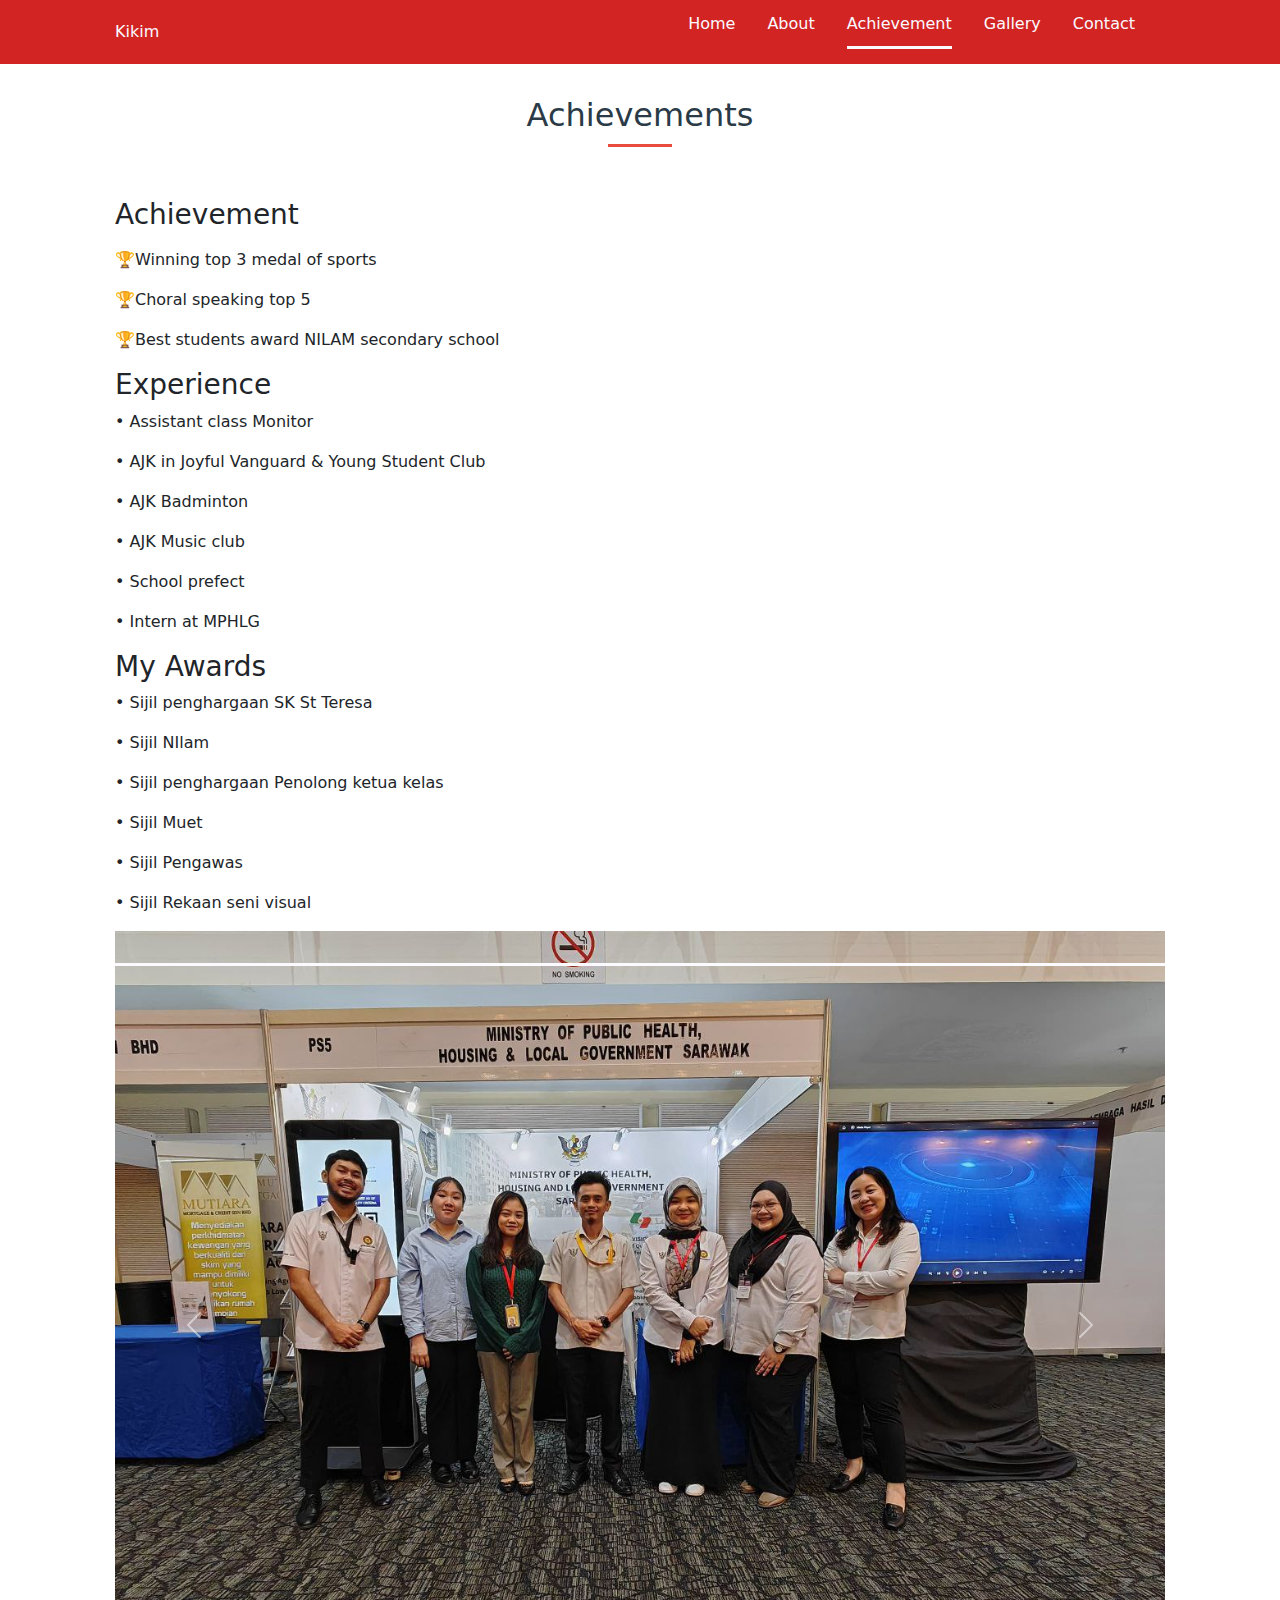
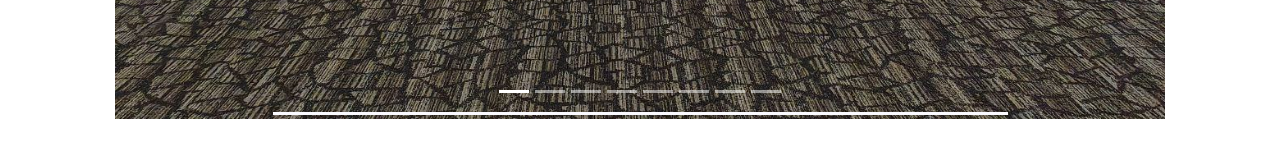
<file: achievement.html>
<!DOCTYPE html>
    <html lang="en">
    <head>
        <meta charset="UTF-8">
        <meta name="viewport" content="width=device-width, initial-scale=1.0">

        <!-- ===== CSS ===== -->
        <link rel="stylesheet" href="assets/css/styles.css">

        <!-- ===== BOX ICONS ===== -->
        <link href='https://cdn.jsdelivr.net/npm/boxicons@2.0.5/css/boxicons.min.css' rel='stylesheet'>

        <title>Kikim</title>
    </head>
    <body>
         <audio autoplay loop>
        <source src="my.2.mp3" type="audio/mpeg">
        Your browser does not support the audio element.
    </audio>
        <header class="l-header">
            <nav class="nav bd-grid">
                <div>
                    <a href="gallery.html" class="nav__logo">Kikim</a>
                </div>

                <div class="nav__menu" id="nav-menu">
                    <ul class="nav__list">
                        <li class="nav__item"><a href="home.html" class="nav__link ">Home</a></li>
                        <li class="nav__item"><a href="about.html" class="nav__link">About</a></li>
                        <li class="nav__item"><a href="achievement.html" class="nav__link active">Achievement</a></li>
                        <li class="nav__item"><a href="gallery.html" class="nav__link">Gallery</a></li>
                        <li class="nav__item"><a href="contact.html" class="nav__link">Contact</a></li>
                    </ul>
                </div>

                <div class="nav__toggle" id="nav-toggle">
                    <i class='bx bx-menu'></i>
                </div>
            </nav>
        </header>

            <div>
                  <!--===== BACKGROUND =====-->
            <section class="Background section" id="Background">
                <h2 class="section-title">Achievements</h2>

                <div class="Background bd-grid">
                    <div class="Background">
                       <p><h3 class="Background">Achievement</h3></p>
                       <p> <span class="Background">🏆Winning top 3 medal of sports</span></p>
                       <p><span class="Background"> 🏆Choral speaking top 5</span></p>
                       <p> <span class="Background">🏆Best students award NILAM secondary school</span></p>
                      
                        <h3 class="Background">Experience</h3>
                       <p> <span class="Background">• Assistant class Monitor</span></p>
                        <p><span class="Background">• AJK in Joyful Vanguard & Young Student Club</span></p>
                       <p> <span class="Background">• AJK Badminton</span></p>
                       <p> <span class="Background">• AJK Music club</span></p>
                       <p> <span class="Background">• School prefect</span></p>
                       <p> <span class="Background">• Intern at MPHLG</span></p>

                       <h3 class="Background">My Awards</h3>
                       <p> <span class="Background">• Sijil penghargaan SK St Teresa</span></p>
                        <p><span class="Background">• Sijil NIlam</span></p>
                       <p> <span class="Background">• Sijil penghargaan Penolong ketua kelas</span></p>
                       <p> <span class="Background">• Sijil Muet</span></p>
                       <p> <span class="Background">• Sijil Pengawas</span></p>
                       <p> <span class="Background">• Sijil Rekaan seni visual </span></p>
                    </div>
                

                
                     
  <meta charset="utf-8">
  <meta name="viewport" content="width=device-width, initial-scale=1">
  <link href="https://cdn.jsdelivr.net/npm/bootstrap@5.3.3/dist/css/bootstrap.min.css" rel="stylesheet">
  <script src="https://cdn.jsdelivr.net/npm/bootstrap@5.3.3/dist/js/bootstrap.bundle.min.js"></script>
</head>
<body>

<!-- Carousel -->
<div id="demo" class="carousel slide" data-bs-ride="carousel">

  <!-- Indicators/dots -->
  <div class="carousel-indicators">
    <button type="button" data-bs-target="#demo" data-bs-slide-to="0" class="active"></button>
    <button type="button" data-bs-target="#demo" data-bs-slide-to="1"></button>
    <button type="button" data-bs-target="#demo" data-bs-slide-to="2"></button>
    <button type="button" data-bs-target="#demo" data-bs-slide-to="3"></button>
    <button type="button" data-bs-target="#demo" data-bs-slide-to="4"></button>
    <button type="button" data-bs-target="#demo" data-bs-slide-to="5"></button>
    <button type="button" data-bs-target="#demo" data-bs-slide-to="6"></button>
    <button type="button" data-bs-target="#demo" data-bs-slide-to="7"></button>
    
    
  </div>
  
  <!-- The slideshow/carousel -->
  <div class="carousel-inner">
    <div class="carousel-item active">
      <img src="assets/img/kim.ach-1.jpg" alt="👩🏻‍🏫Intern" class="d-block" style="width:100%">
    </div>
    <div class="carousel-item">
      <img src="assets/img/kim.ach-2.jpg" alt="school prefect" class="d-block" style="width:100%">
      </div>
    <div class="carousel-item">
      <img src="assets/img/sj.1.jpg" alt="👩🏻‍🏫Intern" class="d-block" style="width:100%">
    </div>
    <div class="carousel-item">
      <img src="assets/img/sj.2.jpg" alt="Family" class="d-block" style="width:100%">
  </div>
  <div class="carousel-item">
    <img src="assets/img/sj.5.jpg" alt="👩🏻‍🏫Intern" class="d-block" style="width:100%">
  </div>
  <div class="carousel-item">
    <img src="assets/img/sj.8.jpg" alt="" class="d-block" style="width:100%">
</div>
<div class="carousel-item">
  <img src="assets/img/sj.9.jpg" alt="👩🏻‍🏫Intern" class="d-block" style="width:100%">
</div>
<div class="carousel-item">
  <img src="assets/img/sj.10.jpg" alt="Kindergarden" class="d-block" style="width:100%">
</div>

  <div>
  <!-- Left and right controls/icons -->
  <button class="carousel-control-prev" type="button" data-bs-target="#demo" data-bs-slide="prev">
    <span class="carousel-control-prev-icon"></span>
  </button>
  <button class="carousel-control-next" type="button" data-bs-target="#demo" data-bs-slide="next">
    <span class="carousel-control-next-icon"></span>
  </button>
  </div>
  


  <footer class="footer section">
    <div class="footer__container bd-grid">
        <div class="footer__data">
            <h2 class="footer__title">ⓒ2024 Sherlly Afelie</h2>
           <a text colour:(--white-color--)</a>
            

            <p class="footer__text">Disclaimer this is only for assignment purpose of IMD318 Individual Personal website</p>
        </div>
      </footer>
</body>
</html>
</file>
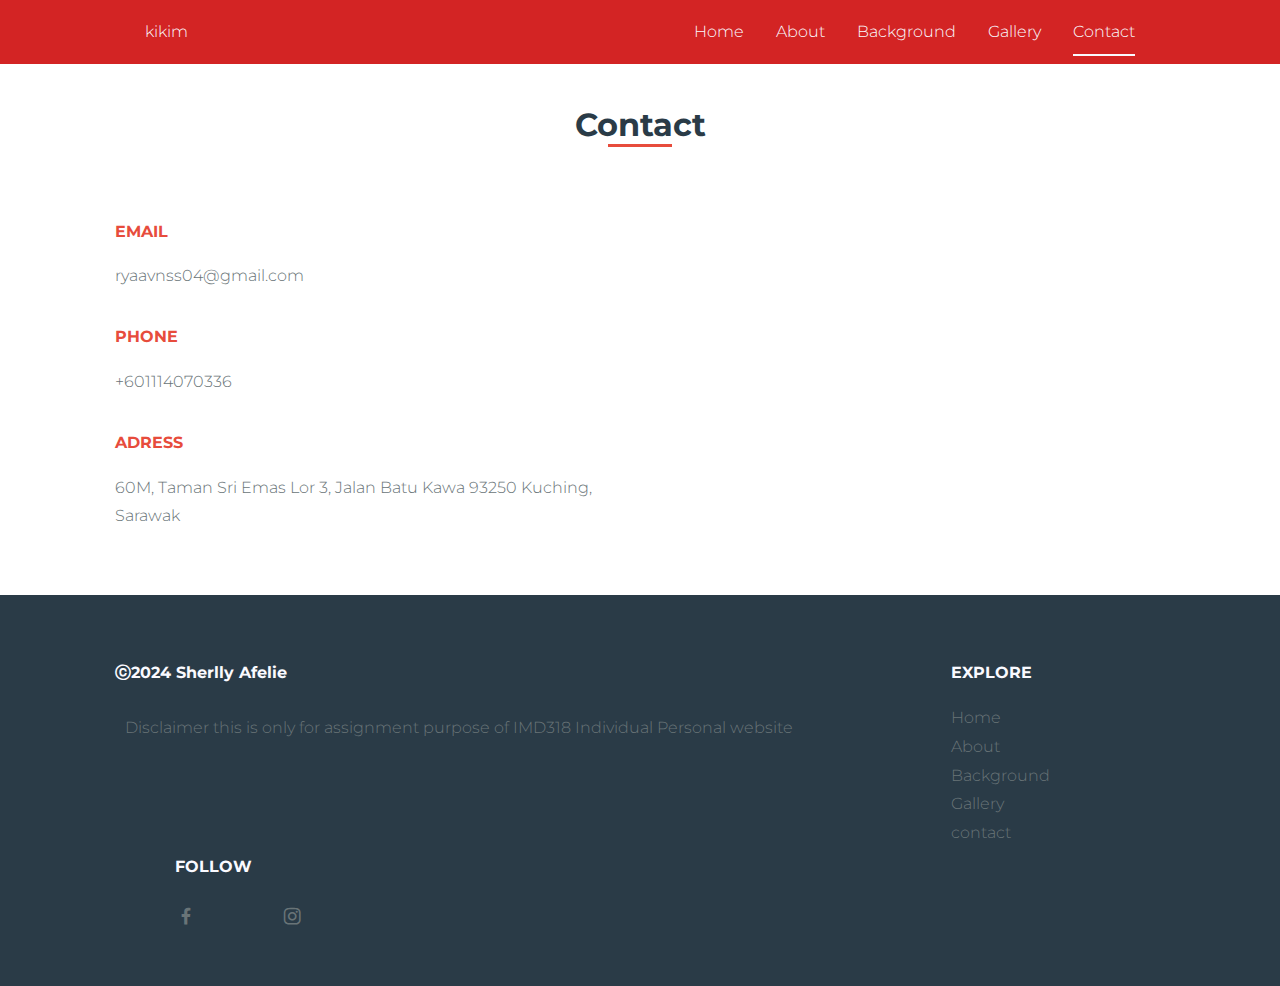
<file: contact.html>
<!DOCTYPE html>
    <html lang="en">
    <head>
        <meta charset="UTF-8">
        <meta name="viewport" content="width=device-width, initial-scale=1.0">

        <!-- ===== CSS ===== -->
        <link rel="stylesheet" href="assets/css/styles.css">

        <!-- ===== BOX ICONS ===== -->
        <link href='https://cdn.jsdelivr.net/npm/boxicons@2.0.5/css/boxicons.min.css' rel='stylesheet'>

        <title>Kikim</title>
    </head>
    <body>
        <!--===== HEADER =====-->
        <header class="l-header">
            <nav class="nav bd-grid">
                <div>
                    <a href="background.html" class="nav__logo">kikim</a>
                </div>

                <div class="nav__menu" id="nav-menu">
                    <ul class="nav__list">
                        <li class="nav__item"><a href="home.html" class="nav__link ">Home</a></li>
                        <li class="nav__item"><a href="about.html" class="nav__link">About</a></li>
                        <li class="nav__item"><a href="background.html" class="nav__link">Background</a></li>
                        <li class="nav__item"><a href="gallery.html" class="nav__link">Gallery</a></li>
                        <li class="nav__item"><a href="contact.html" class="nav__link active">Contact</a></li>
                    </ul>
                </div>

                <div class="nav__toggle" id="nav-toggle">
                    <i class='bx bx-menu'></i>
                </div>
            </nav>
        </header

                 <!--===== CONTACT =====-->
 <section class="contact section" id="contact">
    <h2 class="section-title">Contact</h2>

    <div class="contact__container bd-grid">
        <div class="contact__info">
            <h3 class="contact__subtitle">EMAIL</h3>
            <span class="contact__text">ryaavnss04@gmail.com</span>

            <h3 class="contact__subtitle">PHONE</h3>
            <span class="contact__text">+601114070336</span>

            <h3 class="contact__subtitle">ADRESS</h3>
            <span class="contact__text">60M, Taman Sri Emas Lor 3, Jalan Batu Kawa 93250 Kuching, Sarawak 
            </span>
        </div>
        </div>
    </section>
<div>
        
         <footer class="footer section">
            <div class="footer__container bd-grid">
                <div class="footer__data">
                    <h2 class="footer__title">ⓒ2024 Sherlly Afelie</h2>
                   <a text colour:(--white-color--)</a>
                    

                <p class="footer__text">Disclaimer this is only for assignment purpose of IMD318 Individual Personal website</p>
                </div>

                <div class="footer__data">
                    <h2 class="footer__title">EXPLORE</h2>
                    <ul>
                        <li><a href="home.html" class="footer__link">Home</a></li>
                        <li><a href="about.html" class="footer__link">About</a></li>
                        <li><a href="background.html" class="footer__link">Background</a></li>
                        <li><a href="gallery.html" class="footer__link">Gallery</a></li>
                        <li><a href="contact.html" class="footer__link">contact</a></li>
                    </ul>
                </div>
                
                <div class="footer__data">
                    <h2 class="footer__title">FOLLOW</h2>
                    <a href="https://www.facebook.com/profile.php?id=100089034870576" class="footer__social"><i class='bx bxl-facebook' ></i></a>
                    <a href="https://www.instagram.com/chinbeilin_/" class="footer__social"><i class='bx bxl-instagram' ></i></a>
                </div>
            </div>
            <script>
                function updateClock() {
                    const now = new Date();
                    const timeString = now.toLocaleTimeString();
                    document.getElementById("clock").innerText = "Current Time: " + timeString;
                }
                setInterval(updateClock, 1000);
                window.onload = updateClock;
            </script>
            </footer>

           
</body>
</html>
</file>
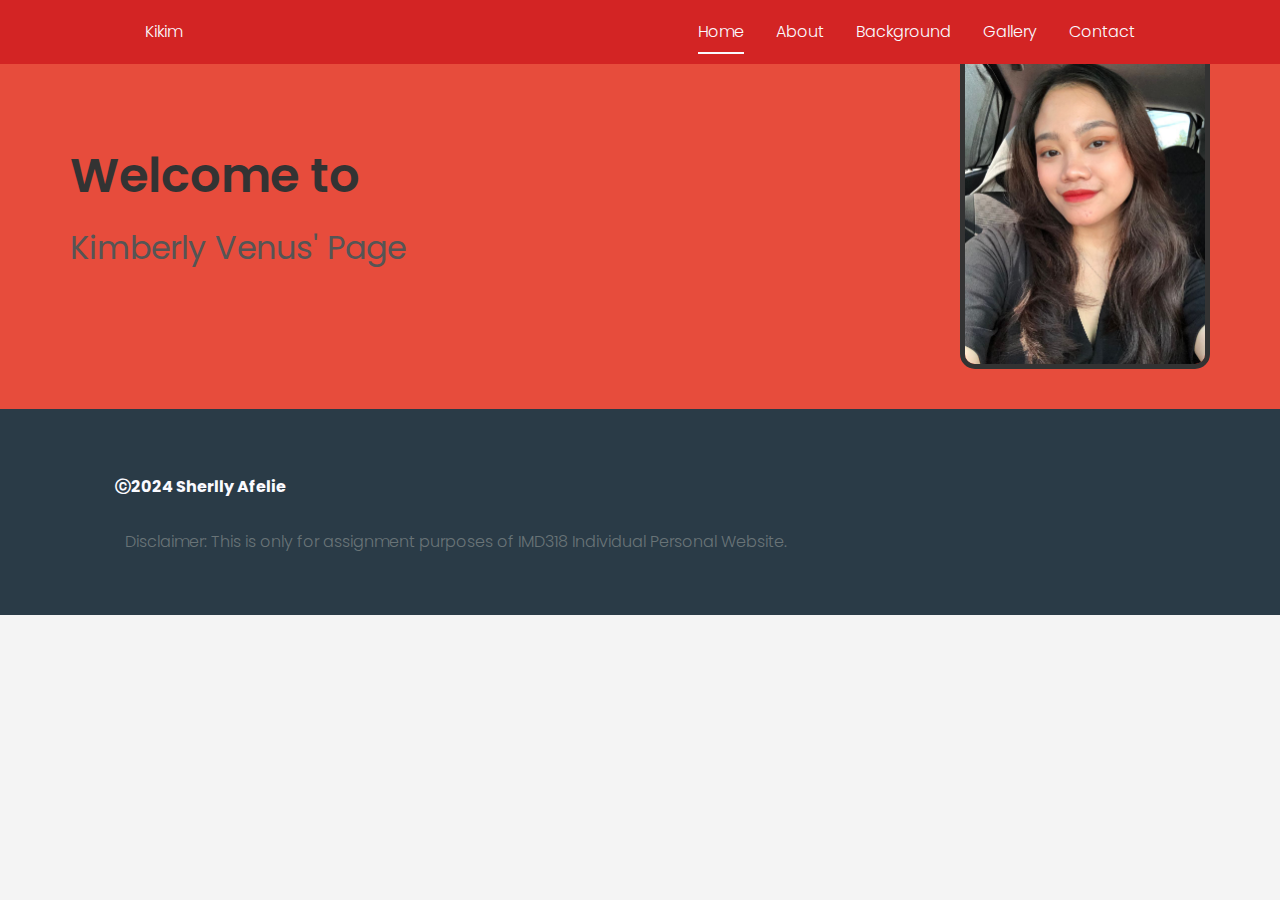
<file: home.html>
<!DOCTYPE html>
<html lang="en">
<head>
    <meta charset="UTF-8">
    <meta name="viewport" content="width=device-width, initial-scale=1.0">
    
    <!-- Google Fonts -->
    <link href="https://fonts.googleapis.com/css2?family=Poppins:wght@300;400;600&display=swap" rel="stylesheet">
    
    <!-- CSS -->
    <link rel="stylesheet" href="assets/css/styles.css">
    
    <!-- Box Icons -->
    <link href='https://cdn.jsdelivr.net/npm/boxicons@2.0.5/css/boxicons.min.css' rel='stylesheet'>
    
    <title>A Biography</title>
    
    <style>
        body {
            font-family: 'Poppins', sans-serif;
            margin: 0;
            padding: 0;
            box-sizing: border-box;
            background: #f4f4f4;
        }
        .home {
            display: flex;
            align-items: center;
            justify-content: space-between;
            padding: 40px 20px;
        }
        .home__text {
            flex: 1;
            text-align: left;
            padding-left: 50px;
            max-width: 500px;
        }
        .home__title {
            font-size: 3rem;
            font-weight: 600;
            color: #333;
        }
        .home__subtitle {
            font-size: 2rem;
            font-weight: 400;
            color: #555;
        }
        .image__container {
            flex: 1;
            text-align: center;
            padding-right: 50px;
        }
        .image__title {
            font-size: 1.5rem;
            font-weight: 500;
            margin-bottom: 15px;
            color: #333;
        }
        .home__img {
            width: 250px;
            height: auto;
            border-radius: 15px;
            overflow: hidden;
            border: 5px solid #333;
            display: inline-block;
        }
        .home__img img {
            width: 100%;
            display: block;
        }
        @media screen and (max-width: 768px) {
            .home {
                flex-direction: column;
                text-align: center;
            }
            .home__text {
                padding-left: 0;
                max-width: 100%;
            }
            .home__title {
                font-size: 2.5rem;
            }
            .home__subtitle {
                font-size: 1.8rem;
            }
            .image__container {
                padding-right: 0;
            }
            .home__img {
                width: 70%;
            }
        }
    </style>
</head>
<body>
    <!DOCTYPE html>
<html lang="en">
<head>
    <meta charset="UTF-8">
    <meta name="viewport" content="width=device-width, initial-scale=1.0">
    
    <!-- Google Fonts -->
    <link href="https://fonts.googleapis.com/css2?family=Poppins:wght@300;400;600&display=swap" rel="stylesheet">
    
    <!-- CSS -->
    <link rel="stylesheet" href="assets/css/styles.css">
    
    <!-- Box Icons -->
    <link href='https://cdn.jsdelivr.net/npm/boxicons@2.0.5/css/boxicons.min.css' rel='stylesheet'>
    
    <title>A Biography</title>
    
    <style>
        body {
            font-family: 'Poppins', sans-serif;
            margin: 0;
            padding: 0;
            box-sizing: border-box;
            background: #f4f4f4;
        }
        .home {
            display: flex;
            align-items: center;
            justify-content: space-between;
            padding: 40px 20px;
        }
        .home__text {
            flex: 1;
            text-align: left;
            padding-left: 50px;
            max-width: 500px;
        }
        .home__title {
            font-size: 3rem;
            font-weight: 600;
            color: #333;
        }
        .home__subtitle {
            font-size: 2rem;
            font-weight: 400;
            color: #555;
        }
        .image__container {
            flex: 1;
            text-align: center;
            padding-right: 50px;
        }
        .image__title {
            font-size: 1.5rem;
            font-weight: 500;
            margin-bottom: 15px;
            color: #333;
        }
        .home__img {
            width: 250px;
            height: auto;
            border-radius: 15px;
            overflow: hidden;
            border: 5px solid #333;
            display: inline-block;
        }
        .home__img img {
            width: 100%;
            display: block;
        }
        @media screen and (max-width: 768px) {
            .home {
                flex-direction: column;
                text-align: center;
            }
            .home__text {
                padding-left: 0;
                max-width: 100%;
            }
            .home__title {
                font-size: 2.5rem;
            }
            .home__subtitle {
                font-size: 1.8rem;
            }
            .image__container {
                padding-right: 0;
            }
            .home__img {
                width: 70%;
            }
        }
    </style>
</head>
<body>
    <audio autoplay loop>
        <source src="my.2.mp3" type="audio/mpeg">
        Your browser does not support the audio element.
    </audio>
    <header class="l-header">
        <nav class="nav bd-grid">
            <div>
                <a href="index.html" class="nav__logo">Kikim</a>
            </div>
            <div class="nav__menu" id="nav-menu">
                <ul class="nav__list">
                    <li class="nav__item"><a href="home.html" class="nav__link active">Home</a></li>
                    <li class="nav__item"><a href="about.html" class="nav__link">About</a></li>
                    <li class="nav__item"><a href="background.html" class="nav__link">Background</a></li>
                    <li class="nav__item"><a href="gallery.html" class="nav__link">Gallery</a></li>
                    <li class="nav__item"><a href="contact.html" class="nav__link">Contact</a></li>
                </ul>
            </div>
            <div class="nav__toggle" id="nav-toggle">
                <i class='bx bx-menu'></i>
            </div>
        </nav>
    </header>

    <main class="l-main">
        <section class="home" id="home">
            <div class="home__text">
                <h1 class="home__title">Welcome to</h1>
                <h2 class="home__subtitle">Kimberly Venus' Page</h2>
            </div>
            <div class="image__container">
                <div class="home__img">
                    <img src="assets/img/kim.abt-1.jpg" alt="Kimberly Venus">
                </div>
            </div>
        </section>
    </main>
    
    <footer class="footer section">
        <div class="footer__container bd-grid">
            <div class="footer__data">
                <h2 class="footer__title">ⓒ2024 Sherlly Afelie</h2>
                <p class="footer__text">Disclaimer: This is only for assignment purposes of IMD318 Individual Personal Website.</p>
            </div>
        </div>
    </footer>
</body>
</html>
</file>
<file: assets/css/styles.css>
/*===== GOOGLE FONTS =====*/
@import url("https://fonts.googleapis.com/css2?family=Montserrat:wght@500;600;700&display=swap");
/*===== VARIABLES CSS =====*/
:root{
    --header-height: 3rem;
    --font-medium: 300;
}

/*===== Colores =====*/
:root{
    --first-color:#e74c3c ;
    --sec-color  :#d32424 ;
    --white-color:#FAFAFF;
    --dark-color: #2A3B47;
    --text-color: #697477;
}

/*===== Fuente y tipografia =====*/
:root{
    --body-font: 'Montserrat', sans-serif;
    --big-font-size: 5rem;
    --h2-font-size: 1rem;
    --normal-font-size: .938rem;
    --small-font-size: .813rem;
}
@media screen and (min-width: 768px){
    :root{
        --big-font-size: 10.5rem;
        --h2-font-size: 2rem;
        --normal-font-size: 1rem;
        --small-font-size: .875rem;
    }
}

/*===== Margenes =====*/
:root{
    --mb-1: 5rem;
    --mb-2: 1rem;
    --mb-3: 1rem;
    --mb-4: 2rem;
}

/*===== z index =====*/
:root{
    --z-fixed: 100;
}

/*===== BASE =====*/
*,::before,::after{
    box-sizing: border-box;
}
html{
    scroll-behavior: smooth;
}
body{
    margin: var(--header-height) 0 0 0;
    font-family: var(--body-font);
    font-size: var(--normal-font-size);
    font-weight: var(--font-medium);
    color: var(--text-color);
    line-height: 1.8;
}
h1,h2,p{
    margin: 0;
}
ul{
    margin: 0;
    padding: 0;
    list-style: none;
}
a{
    text-decoration: none;
    color: var(--text-color);
}
img{
    max-width: 100%;
    height: auto;
    display: block;
    
}

/*===== CLASS CSS ===== */
.section{
    padding: 3rem 0;
}
.section-title{
    position: relative;
    font-size: var(--h2-font-size);
    color: var(--dark-color);
    margin: var(--mb-4) 0;
    text-align: center;
}
.section-title::after{
    position: absolute;
    content: "";
    width: 32px;
    height: .18rem;
    left: 0;
    right: 0;
    margin: auto;
    top: 2rem;
    background-color: var(--first-color);
}

/*===== LAYOUT =====*/
.bd-grid{
    max-width: 1050px;
    display: grid;
    grid-template-columns: 100%;
    grid-column-gap: 2rem;
    width: calc(100% - 2rem);
    margin-left: var(--mb-2);
    margin-right: var(--mb-2);
}
.l-header{
    width: 100%;
    position: fixed;
    top: 0;
    left: 0;
    z-index: var(--z-fixed);
    background-color: var(--sec-color);
}

/*===== NAV =====*/
.nav{
    height: var(--header-height);
    display: flex;
    justify-content: space-between;
    align-items: center;
    height: 100%;
    padding:0 30px;
    display: flex;
    text-decoration: none;
    align-items: center;
    position: relative;
}
@media screen and (max-width: 768px){
    .nav__menu{
        position: fixed;
        top: var(--header-height);
        right: -100%;
        width: 80%;
        height: 100%;
        padding: 2rem;
        background-color: rgba(255,255,255,.3);
        transition: .5s;
        backdrop-filter: blur(10px);
    }
}
.nav__item{
    margin-bottom: var(--mb-4);
}
.nav__link{
    position: relative;
    color: var(--dark-color);
}
.nav__link:hover{
    color: var(--first-color);
}
.nav__logo{
    color: var(--white-color);
    text-decoration: none;
}
.nav__toggle{
    color: var(--white-color);
    font-size: 1.5rem;
    cursor: pointer;
}



/*=== Show menu ===*/
.show{
    right: 0;
}

/*Active menu*/
.active::after{
    position: absolute;
    content: "";
    width: 100%;
    height: .18rem;
    left: 0;
    top: 2rem;
    background-color: var(--first-color);
}

/*===== HOME =====*/
.home{
    position: relative;
    background-color: var(--first-color);
    overflow: hidden;
}
.home__container{
    height: calc(200vh - var(--header-height));
    row-gap: 5rem;
}
.home__title{
    font-size: 10rem;
    font-weight: 1000;
    color: #f8efef;
    font-size: var(---big-font-size);
    
}

.home__title span{
    text-shadow: 0 20px 25px rgba(0,0,0,.5);
}
.home__scroll{
    align-self: flex-end;
    padding-bottom: var(--mb-4);
}
.home__scroll-link{
    writing-mode: vertical-lr;
    transform: rotate(-180deg);
    color: var(--white-color);
}
.home__subtitle {
    font-size: 1.8rem;
            font-weight: 400;
            color: #555;
}
.image__container {
    flex: 1;
    display: flex;
    justify-content: flex-end;
    padding-right: 50px;
}
.home__img {
    width: 40%;
            max-width: 400px;
            border-radius: 15px;
            overflow: hidden;
            border: 5px solid #333
}
.home__text{
    flex: 1;
            text-align: left;
            padding-left: 20px;
            max-width: 500px;
}

.home__img img {
    width: 100%;
    display: block;
}
        .image-container {
            position: relative;
            width: 300px;
            height: 400px;
            overflow: hidden;
            border-radius: 10px;
            box-shadow: 0 4px 8px rgba(0, 0, 0, 0.2);
        }
        .image-container img {
            width: 100%;
            height: 100%;
            object-fit: cover;
            transition: transform 0.5s ease-in-out;
        }
        .image-container:hover img {
            transform: translateY(-20px);
        }

/* ===== ABOUT =====*/
.about__container{
    justify-items: center;
    row-gap: 2rem;
    text-align: center;
}
.about__img{
    display: flex;
    justify-content: center;
    padding-top: 1rem;
    width: 100px;
    height: 100px;
    background-color: var(--first-color);
    border-radius: 50%;
    overflow: hidden;
}
.about__img img{
    width: 100px;
}
.about__subtitle{
    font-size: var(--h2-font-size);
    color: var(--first-color);
    margin-bottom: var(--mb-1);
}
.about__text{
    margin-bottom: var(--mb-4);
}
.about__profession{
    display: block;
    margin-bottom: var(--mb-4);
}
.about__social-icon{
    font-size: 1.4rem;
    margin: 0 var(--mb-1);
}
.about__social-icon:hover{
    color: var(--first-color);
}
table {
    width: 80%;
    border-collapse: collapse;
    background-color: white;
    box-shadow: 0 4px 8px rgba(0, 0, 0, 0.2);
}
th, td {
    padding: 12px;
    text-align: above;
    border: 1px solid #ddd;
}
th {
    background-color: #c40404e8;
    color: white;
}
tr:nth-child(even) {
    background-color: #dd03038c;
}
tr:hover {
    background-color: #ddd;
}

/* ===== BACKGROUND =====*/
.background__container{
    row-gap: 2rem;
}
.background__subtitle{
    color: var(--first-color);
    margin-bottom: var(--mb-3);
}
.backrgound__name{
    display: inline-block;
    font-size: var(--small-font-size);
    margin-right: var(--mb-2);
    margin-bottom: var(--mb-3);
    padding: .25rem .5rem;
    background-color: var(--white-color);
    border-radius: .25rem;

}
.background__name:hover{
    background-color: var(--first-color);
    color: var(--white-color);
}
.background__img img{
    border-radius: .5rem;
}

/* ===== GALLERY =====*/
.gallery{
    background-color: var(--white-color);
}
.gallery__container{
    justify-items: center;
    row-gap: 2rem;
}
.gallery__img{
    position: relative;
    overflow: hidden;
}
.gallery__img img{
    border-radius: .5rem;
}
.gallery__link{
    position: absolute;
    bottom: -100%;
    width: 100%;
    height: 100%;
    display: flex;
    justify-content: center;
    align-items: center;
    background-color: rgba(255,255,255,.3);
    border-radius: .5rem;
    cursor: pointer;
    backdrop-filter: blur(10px);
    transition: .3s;
}
.gallery__img:hover .portfolio__link{
    bottom: 0;
}
.gallery__link-name{
    color: var(--dark-color);
}

/* ===== CONTACT =====*/
.contact__container{
    row-gap: 2rem;
}
.contact__subtitle{
    font-size: var(--normal-font-size);
    color: var(--first-color);
}
.contact__text{
    display: inline-block;
    margin-bottom: var(--mb-2);
}
.contact__inputs{
    display: grid;
    grid-template-columns: repeat(2, 1fr);
    column-gap: 1rem;
}
.contact__input{
    width: 100%;
    padding: .8rem;
    outline: none;
    border: 1.5px solid var(--dark-color);
    font-size: var(--normal-font-size);
    margin-bottom: var(--mb-4);
    border-radius: .5rem;
}
.contact__button{
    display: block;
    background-color: var(--first-color);
    color: var(--white-color);
    padding: .75rem 2.5rem;
    margin-left: auto;
    border-radius: .5rem;
    border: none;
    outline: none;
    font-size: var(--normal-font-size);
    cursor: pointer;
}

/* ===== FOOTER=====*/
.footer{
    background-color: var(--dark-color);
}
.footer__container{
    row-gap:.3rem;
}
.footer__title{
    font-size: var(--normal-font-size);
    color: var(--white-color);
    margin-bottom: var(--mb-3);
    
}
.footer__link{
    padding: 2rem 0;
}
.footer__link:hover{
    color: var(--white-color);
    position:fixed
}
.footer__social{
    font-size: 1.4rem;
    margin-right: var(--mb-1);
}
.footer__social:hover{
    color: var(--first-color);
    
}
.footer__text{
    text-align:justify;
     padding: 10px;
     width: 350%;
     scroll-padding-bottom: 1rem;
    
}
.data__toggle{
    row-gap: 20rem;
}

/* ===== MEDIA QUERIES =====*/
/* For small devices */
@media screen and (max-width: 320px) {
  .home__img {
    width: 230px;
  }
}

@media screen and (min-width: 768px){
    body{
        margin: 0;
    }
    .section{
        padding-top: 4rem;
    }
    .section-title{
        margin-bottom: 3rem;
    }
    .section-title::after{
        width: 64px;
        top: 3rem;
    }

    .nav{
        height: calc(var(--header-height) + 1rem);
    }
    .nav__list{
        display: flex;
    }
    .nav__item{
        margin-left: var(--mb-4);
        margin-bottom: 0;
    }
    .nav__toggle{
        display: none;
    }
    .nav__link{
        color: var(--white-color);
        text-decoration: none;
    }
    .nav__link:hover{
        color: var(--white-color);
    }
    .active::after{
        background-color: var(--white-color);
    }

    .home__container{
        height: 100vh;
        grid-template-rows: 1.7fr 1fr;
        row-gap: 0;
    }
    .home__img{
        width: 524px;
        right: 10%;
    }

    .about__container{
        grid-template-columns: repeat(2, 1fr);
        align-items: center;
        text-align: initial;
        padding: 4rem 0;
    }
    .about__img{
        width: 200px;
        height: 200px;
    }
    .about__img img{
        width: 165px;
    }

    .background__container{
        grid-template-columns: repeat(2, 1fr);
        align-items: center;
    }

    .gallery__container{
        grid-template-columns: repeat(3, 1fr);
        grid-template-rows: repeat(2, 1fr);
        column-gap: 2rem;
    }

    .contact__container{
        grid-template-columns: repeat(2, 1fr);
        justify-items: center;
    }
    .contact__form{
        width: 380px;
    }

    .footer__container{
        grid-template-columns: repeat(3, 1fr);
        justify-items: center;
    }
}

@media screen and (min-width: 1024px){
    .bd-grid{
        margin-left: auto;
        margin-right: auto;
    }
}

/* For tall screens on mobiles y desktop*/
@media screen and (min-height: 721px) {
    .home__container {
        height: 640px;
    }
    .home__img {
        width: 500px;
        right: 24%;
    }
}
@media screen and (max-width: 768px) {
    .home {
        flex-direction: column;
        text-align: center;
    }
    .home__text {
            padding-left: 0;
            max-width: 100%;
    }
    .home__title {
        font-size: 2rem;
    }
    .home__subtitle {
        font-size: 1.5rem;
    }
    .image__container {
        justify-content: center;
        padding-right: 0;
    }
    .home__img {
        width: 70%;
    }
}
</file>
